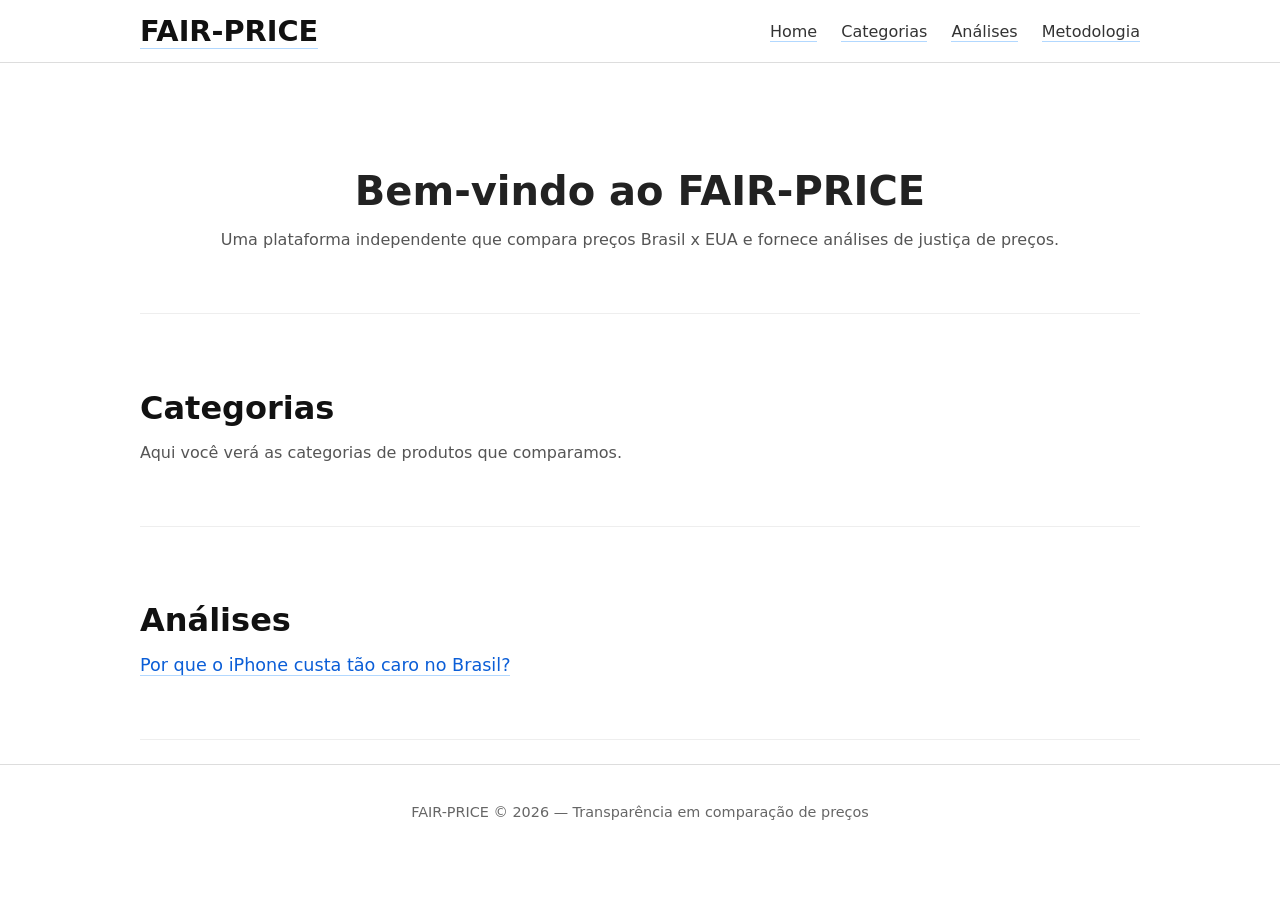
<file: index.html>
<!DOCTYPE html>
<html lang="pt-BR">
<head>
  <meta charset="UTF-8" />
  <meta name="viewport" content="width=device-width, initial-scale=1" />
  <title>FAIR-PRICE</title>
  <link rel="stylesheet" href="styles.css" />
</head>

<body>

<header class="site-header">
  <div class="header-container">

    <div class="logo">
      <a href="#home">FAIR-PRICE</a>
    </div>

    <nav class="nav-menu">
      <ul>
        <li><a href="#home">Home</a></li>
        <li><a href="#categorias">Categorias</a></li>
        <li><a href="#analises">Análises</a></li>
        <li><a href="metodologia.html">Metodologia</a></li>
      </ul>
    </nav>

  </div>
</header>

<main>

  <section id="home" class="section home-section">
    <h1>Bem-vindo ao FAIR-PRICE</h1>
    <p>Uma plataforma independente que compara preços Brasil x EUA e fornece análises de justiça de preços.</p>
  </section>

  <section id="categorias" class="section categorias-section">
    <h2>Categorias</h2>
    <p>Aqui você verá as categorias de produtos que comparamos.</p>
  </section>

  <section id="analises" class="section analises-section">
    <h2>Análises</h2>

    <ul class="analysis-list">
      <li>
        <a href="iphone-brasil.html">
          Por que o iPhone custa tão caro no Brasil?
        </a>
      </li>
    </ul>
  </section>

</main>

<footer class="site-footer">
  <p>FAIR-PRICE &copy; 2026 — Transparência em comparação de preços</p>
</footer>

<script src="script.js"></script>
</body>
</html>
</file>
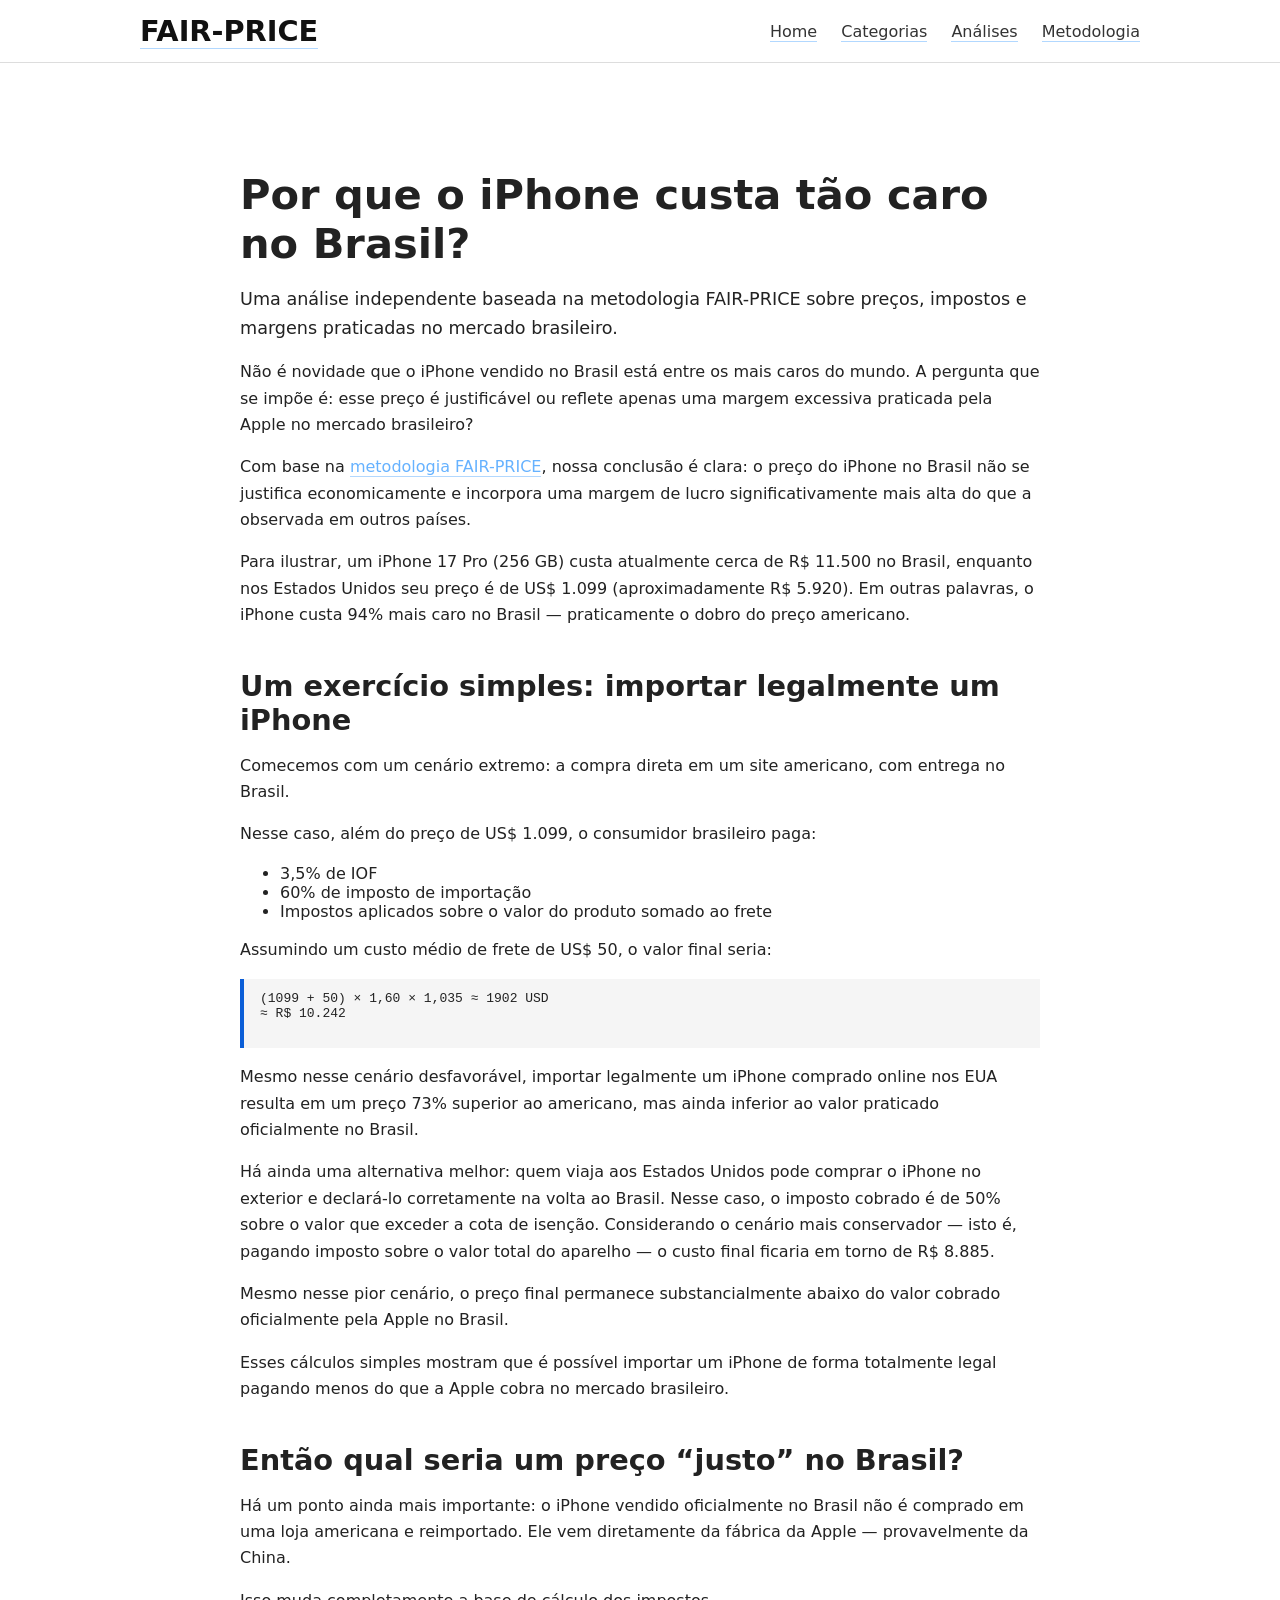
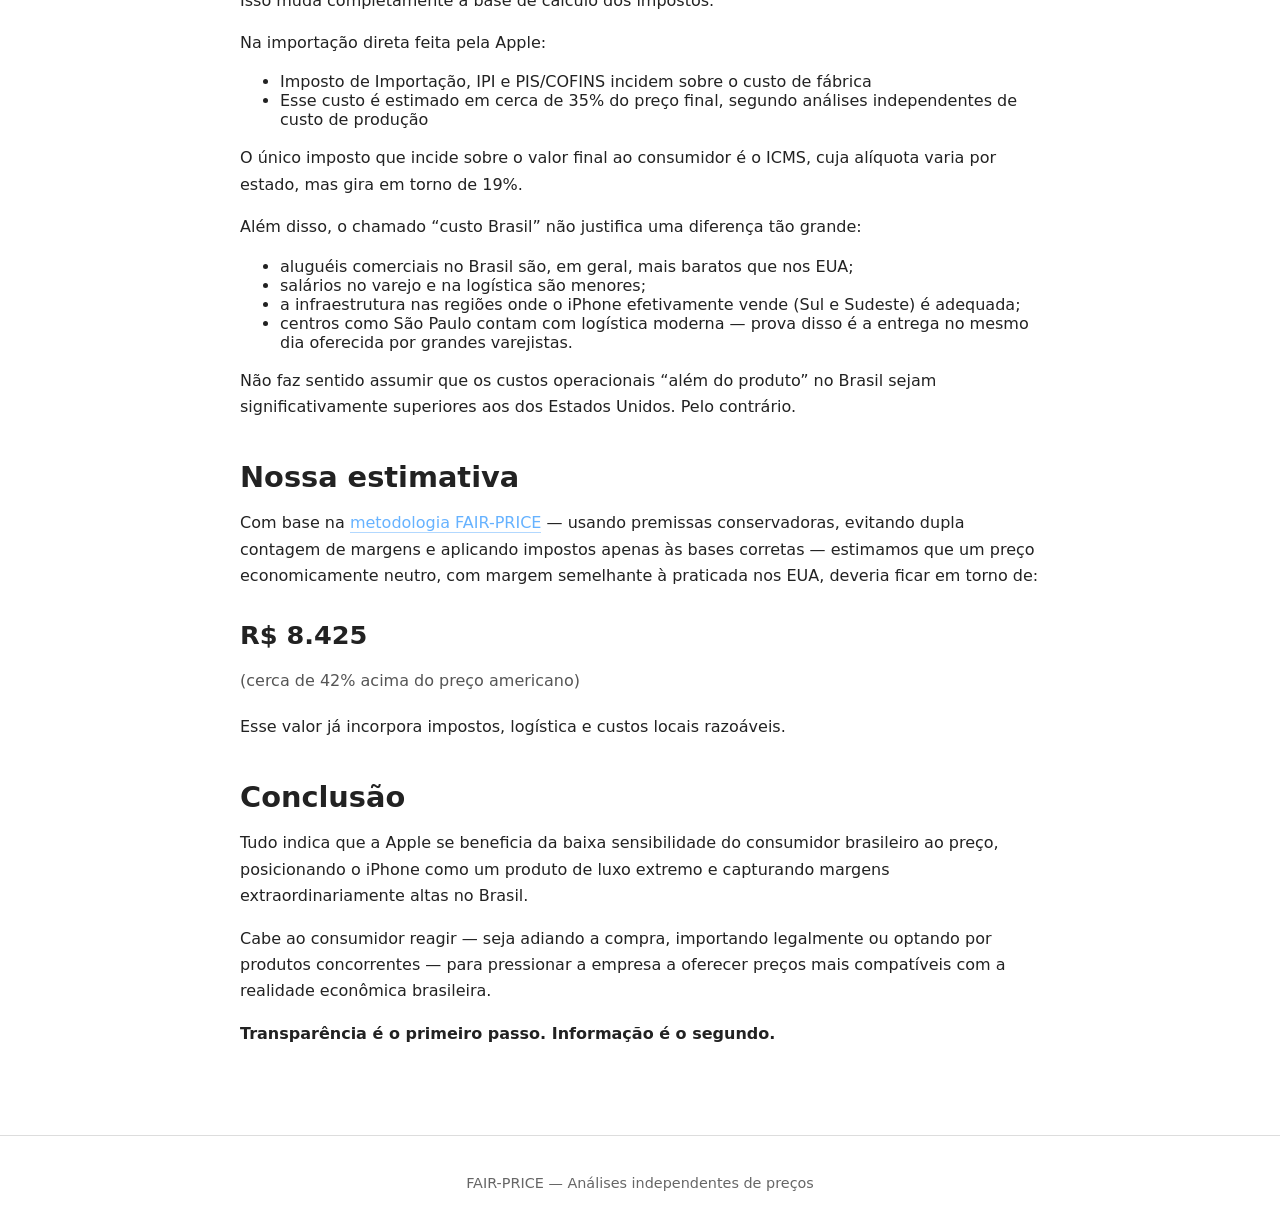
<file: iphone-brasil.html>
<!DOCTYPE html>
<html lang="pt-BR">
<head>
  <meta charset="UTF-8" />
  <meta name="viewport" content="width=device-width, initial-scale=1" />
  <title>Por que o iPhone custa tão caro no Brasil? — FAIR-PRICE</title>
  <link rel="stylesheet" href="styles.css" />
</head>

<body>

<header class="site-header">
  <div class="header-container">
    <div class="logo">
      <a href="index.html">FAIR-PRICE</a>
    </div>
    <nav class="nav-menu">
      <ul>
        <li><a href="index.html#home">Home</a></li>
        <li><a href="index.html#categorias">Categorias</a></li>
        <li><a href="index.html#analises">Análises</a></li>
        <li><a href="metodologia.html">Metodologia</a></li>
      </ul>
    </nav>
  </div>
</header>

<main>

  <article class="article">

    <h1>Por que o iPhone custa tão caro no Brasil?</h1>

    <p class="article-intro">
      Uma análise independente baseada na metodologia FAIR-PRICE sobre preços,
      impostos e margens praticadas no mercado brasileiro.
    </p>

    <section>
      <p>
        Não é novidade que o iPhone vendido no Brasil está entre os mais caros do mundo.
        A pergunta que se impõe é: esse preço é justificável ou reflete apenas uma margem
        excessiva praticada pela Apple no mercado brasileiro?
      </p>

      <p>
        Com base na <a href="metodologia.html">metodologia FAIR-PRICE</a>, nossa conclusão é clara:
        o preço do iPhone no Brasil não se justifica economicamente e incorpora
        uma margem de lucro significativamente mais alta do que a observada
        em outros países.
      </p>

      <p>
        Para ilustrar, um iPhone 17 Pro (256 GB) custa atualmente cerca de R$ 11.500
        no Brasil, enquanto nos Estados Unidos seu preço é de US$ 1.099
        (aproximadamente R$ 5.920). Em outras palavras, o iPhone custa
        94% mais caro no Brasil — praticamente o dobro do preço americano.
      </p>
    </section>

    <section>
      <h2>Um exercício simples: importar legalmente um iPhone</h2>

      <p>
        Comecemos com um cenário extremo: a compra direta em um site americano,
        com entrega no Brasil.
      </p>

      <p>
        Nesse caso, além do preço de US$ 1.099, o consumidor brasileiro paga:
      </p>

      <ul>
        <li>3,5% de IOF</li>
        <li>60% de imposto de importação</li>
        <li>Impostos aplicados sobre o valor do produto somado ao frete</li>
      </ul>

      <p>
        Assumindo um custo médio de frete de US$ 50, o valor final seria:
      </p>

      <pre class="math">
(1099 + 50) × 1,60 × 1,035 ≈ 1902 USD
≈ R$ 10.242
      </pre>

      <p>
        Mesmo nesse cenário desfavorável, importar legalmente um iPhone comprado online
        nos EUA resulta em um preço 73% superior ao americano, mas ainda inferior
        ao valor praticado oficialmente no Brasil.
      </p>

      <p>
        Há ainda uma alternativa melhor: quem viaja aos Estados Unidos pode comprar
        o iPhone no exterior e declará-lo corretamente na volta ao Brasil.
        Nesse caso, o imposto cobrado é de 50% sobre o valor que exceder a cota
        de isenção. Considerando o cenário mais conservador — isto é, pagando
        imposto sobre o valor total do aparelho — o custo final ficaria em torno
        de R$ 8.885.
      </p>

      <p>
        Mesmo nesse pior cenário, o preço final permanece substancialmente abaixo
        do valor cobrado oficialmente pela Apple no Brasil.
      </p>

      <p>
        Esses cálculos simples mostram que é possível importar um iPhone de forma
        totalmente legal pagando menos do que a Apple cobra no mercado brasileiro.
      </p>
    </section>

    <section>
      <h2>Então qual seria um preço “justo” no Brasil?</h2>

      <p>
        Há um ponto ainda mais importante: o iPhone vendido oficialmente no Brasil
        não é comprado em uma loja americana e reimportado. Ele vem diretamente
        da fábrica da Apple — provavelmente da China.
      </p>

      <p>
        Isso muda completamente a base de cálculo dos impostos.
      </p>

      <p>
        Na importação direta feita pela Apple:
      </p>

      <ul>
        <li>Imposto de Importação, IPI e PIS/COFINS incidem sobre o custo de fábrica</li>
        <li>
          Esse custo é estimado em cerca de 35% do preço final, segundo análises
          independentes de custo de produção
        </li>
      </ul>

      <p>
        O único imposto que incide sobre o valor final ao consumidor é o ICMS,
        cuja alíquota varia por estado, mas gira em torno de 19%.
      </p>

      <p>
         Além disso, o chamado “custo Brasil” não justifica uma diferença tão grande:
      </p>

      <ul>
        <li>aluguéis comerciais no Brasil são, em geral, mais baratos que nos EUA;</li>
        <li>salários no varejo e na logística são menores;</li>
        <li>
          a infraestrutura nas regiões onde o iPhone efetivamente vende
          (Sul e Sudeste) é adequada;
        </li>
        <li>
          centros como São Paulo contam com logística moderna — prova disso é a
          entrega no mesmo dia oferecida por grandes varejistas.
        </li>
      </ul>

      <p>
        Não faz sentido assumir que os custos operacionais “além do produto”
        no Brasil sejam significativamente superiores aos dos Estados Unidos.
        Pelo contrário.
      </p>
    </section>

    <section>
      <h2>Nossa estimativa</h2>

      <p>
        Com base na <a href="metodologia.html">metodologia FAIR-PRICE</a> — usando premissas conservadoras, evitando
        dupla contagem de margens e aplicando impostos apenas às bases corretas —
        estimamos que um preço economicamente neutro, com margem semelhante
        à praticada nos EUA, deveria ficar em torno de:
      </p>

      <p class="highlight">
        R$ 8.425<br />
        <span>(cerca de 42% acima do preço americano)</span>
      </p>

      <p>
        Esse valor já incorpora impostos, logística e custos locais razoáveis.
      </p>
    </section>

    <section>
      <h2>Conclusão</h2>

      <p>
        Tudo indica que a Apple se beneficia da baixa sensibilidade do consumidor
        brasileiro ao preço, posicionando o iPhone como um produto de luxo extremo
        e capturando margens extraordinariamente altas no Brasil.
      </p>

      <p>
        Cabe ao consumidor reagir — seja adiando a compra, importando legalmente
        ou optando por produtos concorrentes — para pressionar a empresa a oferecer
        preços mais compatíveis com a realidade econômica brasileira.
      </p>

      <p>
        <strong>Transparência é o primeiro passo. Informação é o segundo.</strong>
      </p>
    </section>

  </article>

</main>

<footer class="site-footer">
  <p>FAIR-PRICE — Análises independentes de preços</p>
</footer>

</body>
</html>
</file>
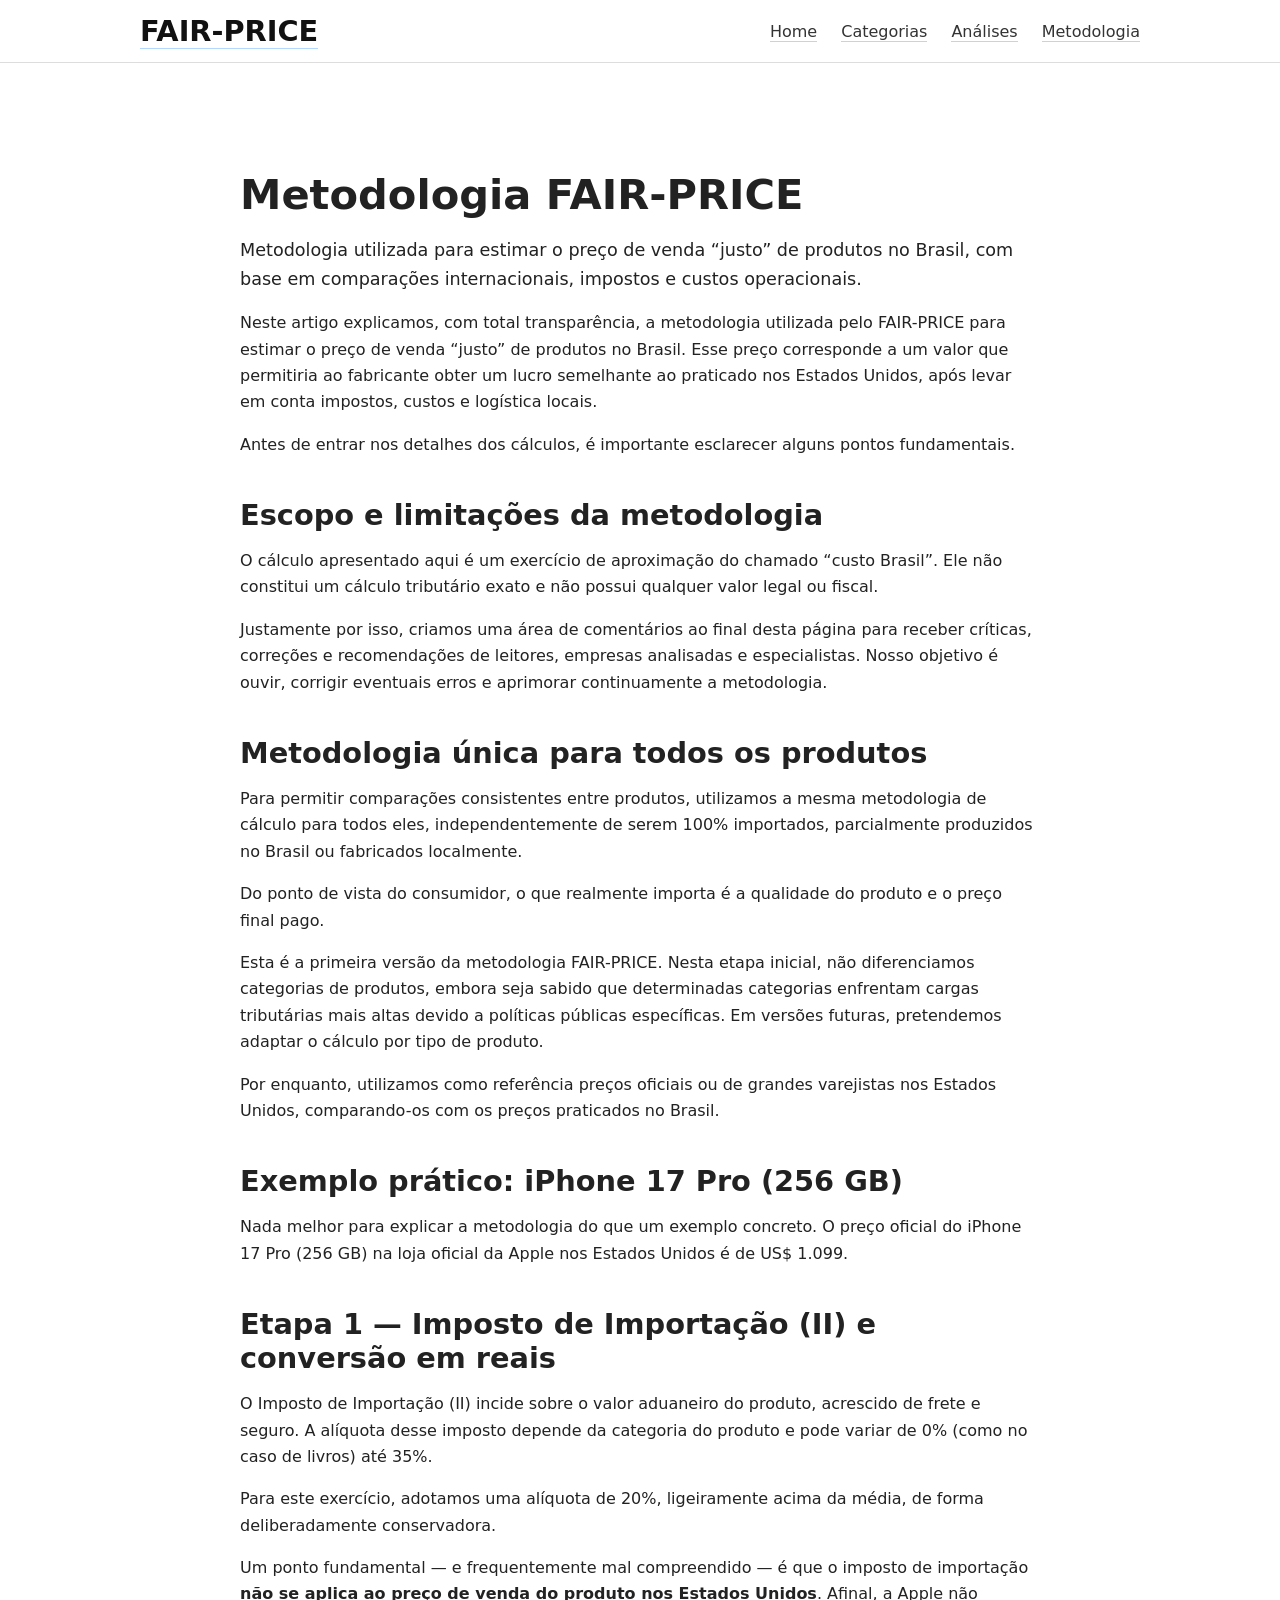
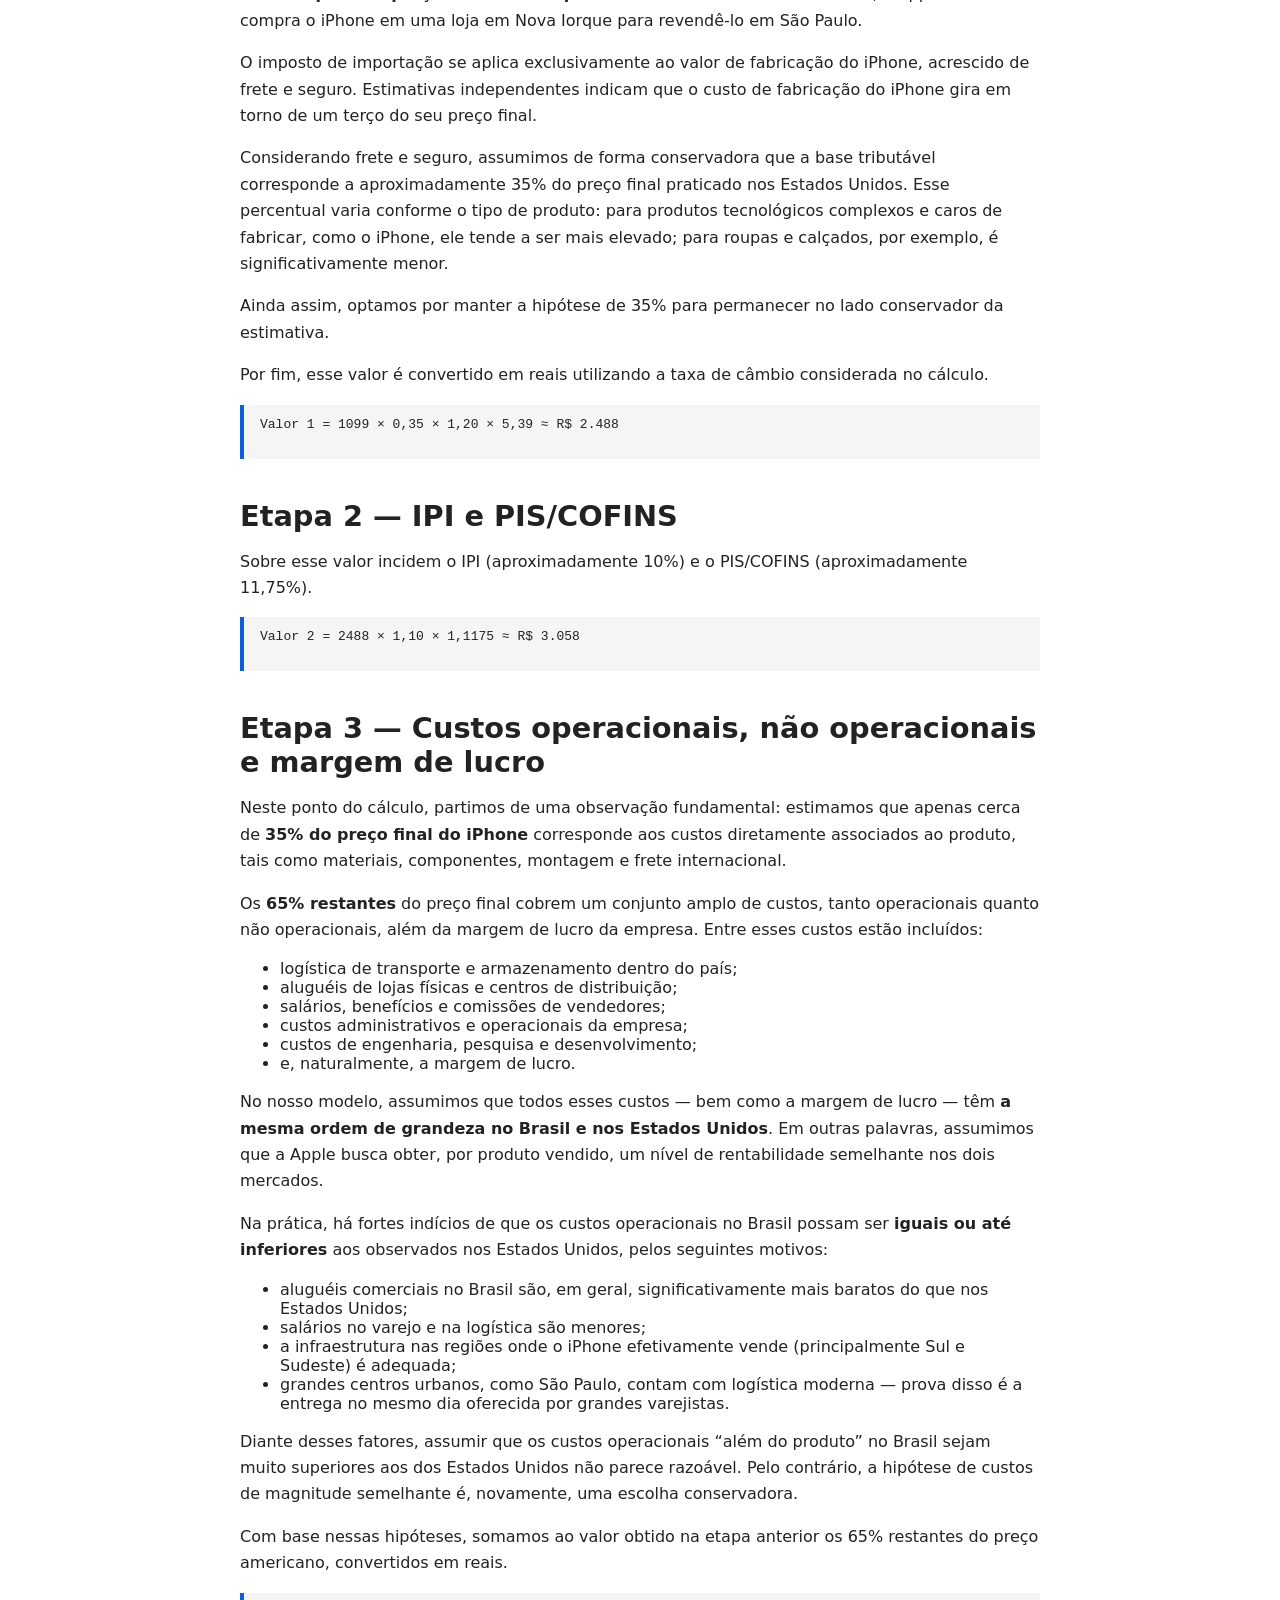
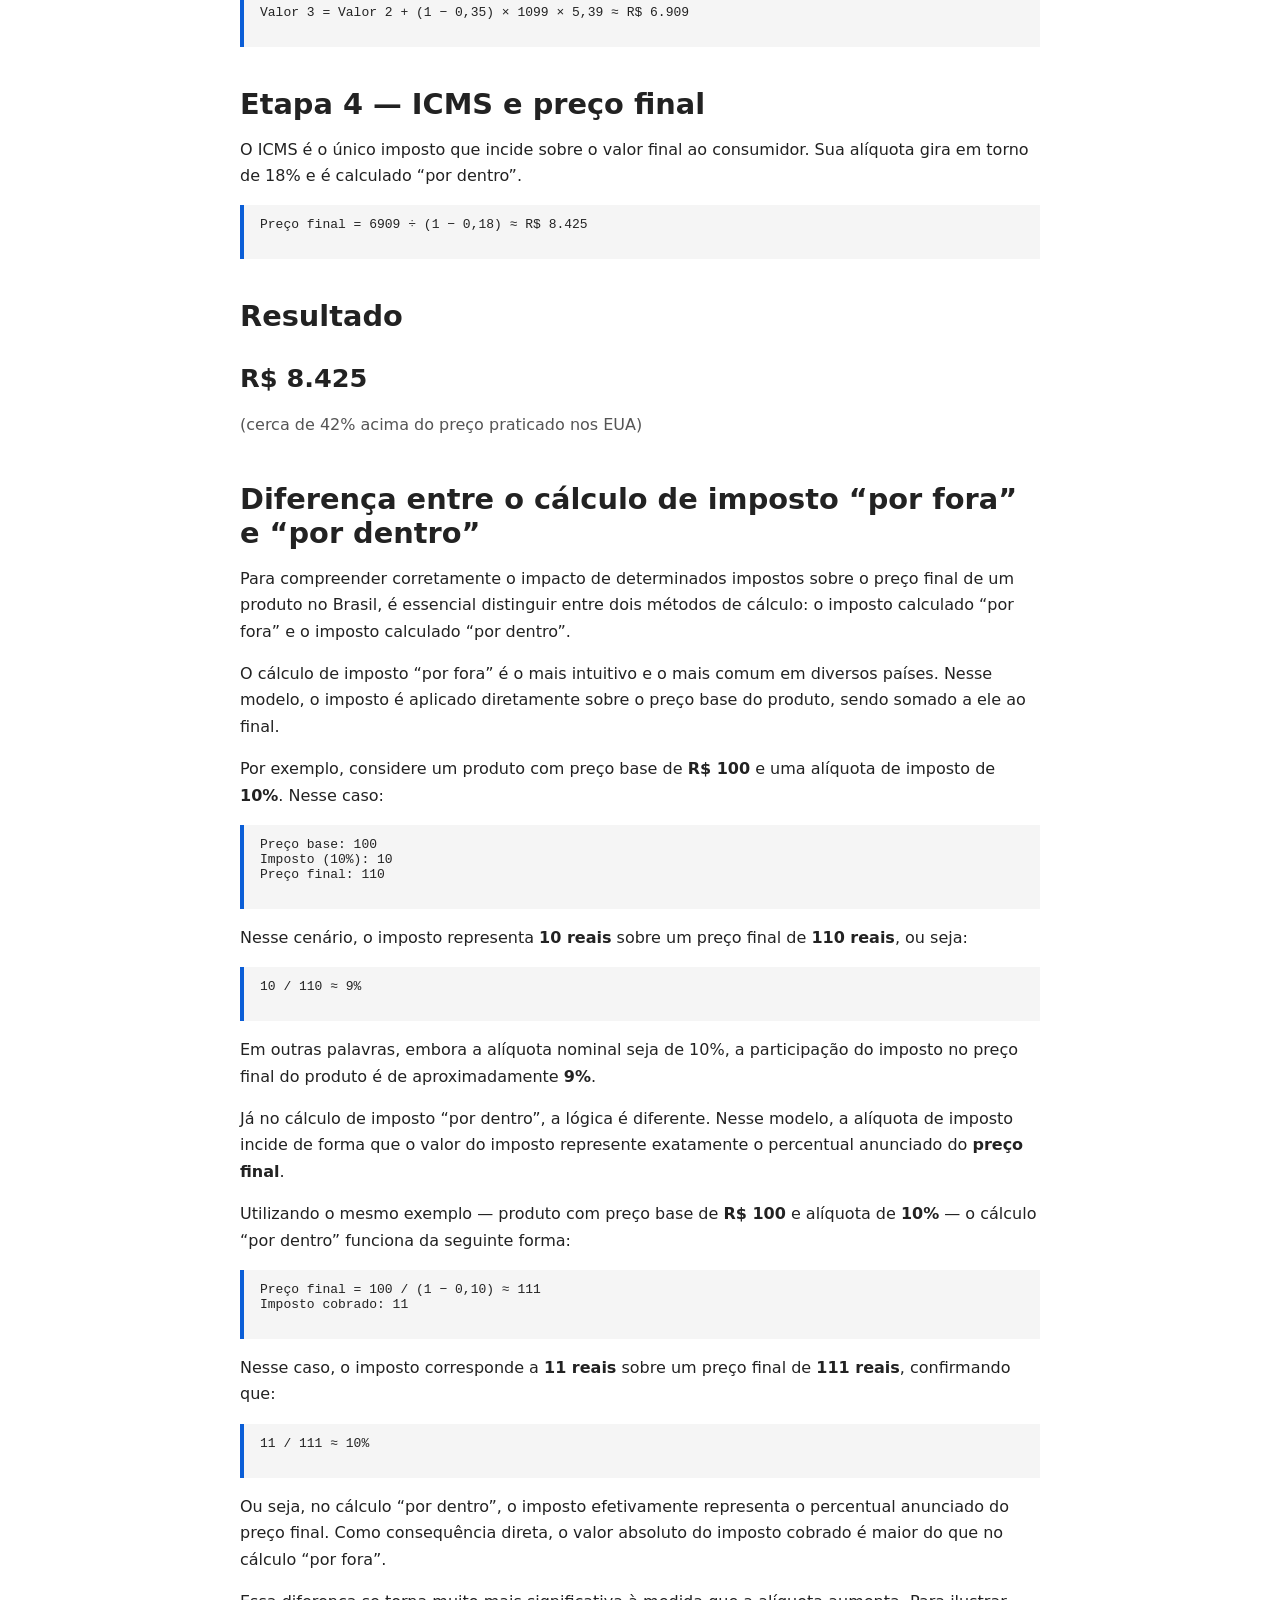
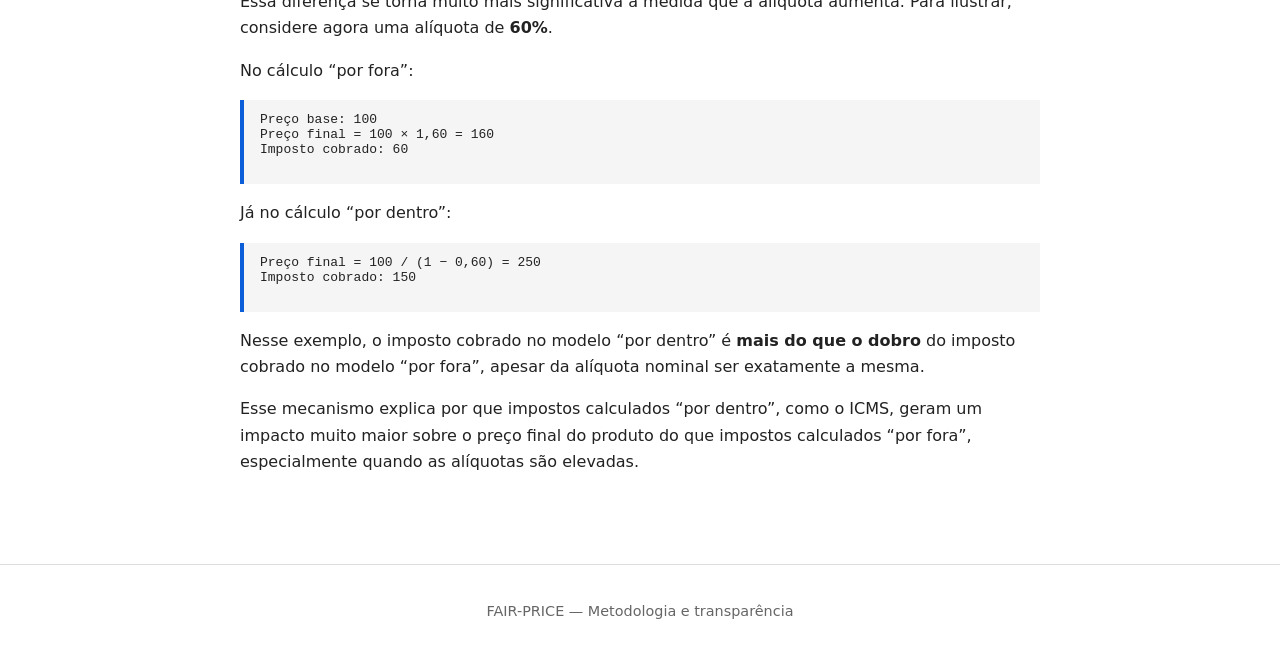
<file: metodologia.html>
<!DOCTYPE html>
<html lang="pt-BR">
<head>
  <meta charset="UTF-8" />
  <meta name="viewport" content="width=device-width, initial-scale=1" />
  <title>Metodologia FAIR-PRICE</title>
  <link rel="stylesheet" href="styles.css" />
</head>

<body>

<header class="site-header">
  <div class="header-container">
    <div class="logo">
      <a href="index.html">FAIR-PRICE</a>
    </div>
    <nav class="nav-menu">
      <ul>
        <li><a href="index.html#home">Home</a></li>
        <li><a href="index.html#categorias">Categorias</a></li>
        <li><a href="index.html#analises">Análises</a></li>
        <li><a href="metodologia.html">Metodologia</a></li>
      </ul>
    </nav>
  </div>
</header>

<main>

  <article class="article">

    <h1>Metodologia FAIR-PRICE</h1>

    <p class="article-intro">
      Metodologia utilizada para estimar o preço de venda “justo” de produtos no Brasil,
      com base em comparações internacionais, impostos e custos operacionais.
    </p>

    <section>
      <p>
        Neste artigo explicamos, com total transparência, a metodologia utilizada pelo
        FAIR-PRICE para estimar o preço de venda “justo” de produtos no Brasil.
        Esse preço corresponde a um valor que permitiria ao fabricante obter um lucro
        semelhante ao praticado nos Estados Unidos, após levar em conta impostos,
        custos e logística locais.
      </p>

      <p>
        Antes de entrar nos detalhes dos cálculos, é importante esclarecer alguns pontos fundamentais.
      </p>
    </section>

    <section>
      <h2>Escopo e limitações da metodologia</h2>

      <p>
        O cálculo apresentado aqui é um exercício de aproximação do chamado “custo Brasil”.
        Ele não constitui um cálculo tributário exato e não possui qualquer valor legal ou fiscal.
      </p>

      <p>
        Justamente por isso, criamos uma área de comentários ao final desta página para receber
        críticas, correções e recomendações de leitores, empresas analisadas e especialistas.
        Nosso objetivo é ouvir, corrigir eventuais erros e aprimorar continuamente a metodologia.
      </p>
    </section>

    <section>
      <h2>Metodologia única para todos os produtos</h2>

      <p>
        Para permitir comparações consistentes entre produtos, utilizamos a mesma metodologia
        de cálculo para todos eles, independentemente de serem 100% importados, parcialmente
        produzidos no Brasil ou fabricados localmente.
      </p>

      <p>
        Do ponto de vista do consumidor, o que realmente importa é a qualidade do produto
        e o preço final pago.
      </p>

      <p>
        Esta é a primeira versão da metodologia FAIR-PRICE. Nesta etapa inicial, não
        diferenciamos categorias de produtos, embora seja sabido que determinadas categorias
        enfrentam cargas tributárias mais altas devido a políticas públicas específicas.
        Em versões futuras, pretendemos adaptar o cálculo por tipo de produto.
      </p>

      <p>
        Por enquanto, utilizamos como referência preços oficiais ou de grandes varejistas
        nos Estados Unidos, comparando-os com os preços praticados no Brasil.
      </p>
    </section>

    <section>
      <h2>Exemplo prático: iPhone 17 Pro (256 GB)</h2>

      <p>
        Nada melhor para explicar a metodologia do que um exemplo concreto.
        O preço oficial do iPhone 17 Pro (256 GB) na loja oficial da Apple nos
        Estados Unidos é de US$ 1.099.
      </p>
    </section>

    <section>
  <h2>Etapa 1 — Imposto de Importação (II) e conversão em reais</h2>

  <p>
    O Imposto de Importação (II) incide sobre o valor aduaneiro do produto,
    acrescido de frete e seguro. A alíquota desse imposto depende da categoria
    do produto e pode variar de 0% (como no caso de livros) até 35%.
  </p>

  <p>
    Para este exercício, adotamos uma alíquota de 20%, ligeiramente acima da média,
    de forma deliberadamente conservadora.
  </p>

  <p>
    Um ponto fundamental — e frequentemente mal compreendido — é que o imposto
    de importação <strong>não se aplica ao preço de venda do produto nos Estados Unidos</strong>.
    Afinal, a Apple não compra o iPhone em uma loja em Nova Iorque para revendê-lo
    em São Paulo.
  </p>

  <p>
    O imposto de importação se aplica exclusivamente ao valor de fabricação do iPhone,
    acrescido de frete e seguro. Estimativas independentes indicam que o custo de
    fabricação do iPhone gira em torno de um terço do seu preço final.
  </p>

  <p>
    Considerando frete e seguro, assumimos de forma conservadora que a base tributável
    corresponde a aproximadamente 35% do preço final praticado nos Estados Unidos.
    Esse percentual varia conforme o tipo de produto: para produtos tecnológicos
    complexos e caros de fabricar, como o iPhone, ele tende a ser mais elevado;
    para roupas e calçados, por exemplo, é significativamente menor.
  </p>

  <p>
    Ainda assim, optamos por manter a hipótese de 35% para permanecer no lado
    conservador da estimativa.
  </p>

  <p>
    Por fim, esse valor é convertido em reais utilizando a taxa de câmbio considerada
    no cálculo.
  </p>

  <pre class="math">
Valor 1 = 1099 × 0,35 × 1,20 × 5,39 ≈ R$ 2.488
  </pre>
</section>


    <section>
      <h2>Etapa 2 — IPI e PIS/COFINS</h2>

      <p>
        Sobre esse valor incidem o IPI (aproximadamente 10%) e o PIS/COFINS
        (aproximadamente 11,75%).
      </p>

      <pre class="math">
Valor 2 = 2488 × 1,10 × 1,1175 ≈ R$ 3.058
      </pre>
    </section>

<section>
  <h2>Etapa 3 — Custos operacionais, não operacionais e margem de lucro</h2>

  <p>
    Neste ponto do cálculo, partimos de uma observação fundamental: estimamos que
    apenas cerca de <strong>35% do preço final do iPhone</strong> corresponde aos custos
    diretamente associados ao produto, tais como materiais, componentes, montagem
    e frete internacional.
  </p>

  <p>
    Os <strong>65% restantes</strong> do preço final cobrem um conjunto amplo de custos,
    tanto operacionais quanto não operacionais, além da margem de lucro da empresa.
    Entre esses custos estão incluídos:
  </p>

  <ul>
    <li>logística de transporte e armazenamento dentro do país;</li>
    <li>aluguéis de lojas físicas e centros de distribuição;</li>
    <li>salários, benefícios e comissões de vendedores;</li>
    <li>custos administrativos e operacionais da empresa;</li>
    <li>custos de engenharia, pesquisa e desenvolvimento;</li>
    <li>e, naturalmente, a margem de lucro.</li>
  </ul>

  <p>
    No nosso modelo, assumimos que todos esses custos — bem como a margem de lucro —
    têm <strong>a mesma ordem de grandeza no Brasil e nos Estados Unidos</strong>.
    Em outras palavras, assumimos que a Apple busca obter, por produto vendido,
    um nível de rentabilidade semelhante nos dois mercados.
  </p>

  <p>
    Na prática, há fortes indícios de que os custos operacionais no Brasil possam
    ser <strong>iguais ou até inferiores</strong> aos observados nos Estados Unidos,
    pelos seguintes motivos:
  </p>

  <ul>
    <li>
      aluguéis comerciais no Brasil são, em geral, significativamente mais baratos
      do que nos Estados Unidos;
    </li>
    <li>
      salários no varejo e na logística são menores;
    </li>
    <li>
      a infraestrutura nas regiões onde o iPhone efetivamente vende
      (principalmente Sul e Sudeste) é adequada;
    </li>
    <li>
      grandes centros urbanos, como São Paulo, contam com logística moderna —
      prova disso é a entrega no mesmo dia oferecida por grandes varejistas.
    </li>
  </ul>

  <p>
    Diante desses fatores, assumir que os custos operacionais “além do produto”
    no Brasil sejam muito superiores aos dos Estados Unidos não parece razoável.
    Pelo contrário, a hipótese de custos de magnitude semelhante é, novamente,
    uma escolha conservadora.
  </p>

  <p>
    Com base nessas hipóteses, somamos ao valor obtido na etapa anterior
    os 65% restantes do preço americano, convertidos em reais.
  </p>

  <pre class="math">
Valor 3 = Valor 2 + (1 − 0,35) × 1099 × 5,39 ≈ R$ 6.909
  </pre>
</section>



    <section>
      <h2>Etapa 4 — ICMS e preço final</h2>

      <p>
        O ICMS é o único imposto que incide sobre o valor final ao consumidor.
        Sua alíquota gira em torno de 18% e é calculado “por dentro”.
      </p>

      <pre class="math">
Preço final = 6909 ÷ (1 − 0,18) ≈ R$ 8.425
      </pre>
    </section>

    <section>
      <h2>Resultado</h2>

      <p class="highlight">
        R$ 8.425<br />
        <span>(cerca de 42% acima do preço praticado nos EUA)</span>
      </p>
    </section>
<section>
  <h2>Diferença entre o cálculo de imposto “por fora” e “por dentro”</h2>

  <p>
    Para compreender corretamente o impacto de determinados impostos sobre o preço
    final de um produto no Brasil, é essencial distinguir entre dois métodos de
    cálculo: o imposto calculado “por fora” e o imposto calculado “por dentro”.
  </p>

  <p>
    O cálculo de imposto “por fora” é o mais intuitivo e o mais comum em diversos
    países. Nesse modelo, o imposto é aplicado diretamente sobre o preço base do
    produto, sendo somado a ele ao final.
  </p>

  <p>
    Por exemplo, considere um produto com preço base de <strong>R$ 100</strong> e
    uma alíquota de imposto de <strong>10%</strong>. Nesse caso:
  </p>

  <pre class="math">
Preço base: 100
Imposto (10%): 10
Preço final: 110
  </pre>

  <p>
    Nesse cenário, o imposto representa <strong>10 reais</strong> sobre um preço
    final de <strong>110 reais</strong>, ou seja:
  </p>

  <pre class="math">
10 / 110 ≈ 9%
  </pre>

  <p>
    Em outras palavras, embora a alíquota nominal seja de 10%, a participação do
    imposto no preço final do produto é de aproximadamente <strong>9%</strong>.
  </p>

  <p>
    Já no cálculo de imposto “por dentro”, a lógica é diferente. Nesse modelo,
    a alíquota de imposto incide de forma que o valor do imposto represente
    exatamente o percentual anunciado do <strong>preço final</strong>.
  </p>

  <p>
    Utilizando o mesmo exemplo — produto com preço base de <strong>R$ 100</strong>
    e alíquota de <strong>10%</strong> — o cálculo “por dentro” funciona da seguinte forma:
  </p>

  <pre class="math">
Preço final = 100 / (1 − 0,10) ≈ 111
Imposto cobrado: 11
  </pre>

  <p>
    Nesse caso, o imposto corresponde a <strong>11 reais</strong> sobre um preço
    final de <strong>111 reais</strong>, confirmando que:
  </p>

  <pre class="math">
11 / 111 ≈ 10%
  </pre>

  <p>
    Ou seja, no cálculo “por dentro”, o imposto efetivamente representa o percentual
    anunciado do preço final. Como consequência direta, o valor absoluto do imposto
    cobrado é maior do que no cálculo “por fora”.
  </p>

  <p>
    Essa diferença se torna muito mais significativa à medida que a alíquota aumenta.
    Para ilustrar, considere agora uma alíquota de <strong>60%</strong>.
  </p>

  <p>
    No cálculo “por fora”:
  </p>

  <pre class="math">
Preço base: 100
Preço final = 100 × 1,60 = 160
Imposto cobrado: 60
  </pre>

  <p>
    Já no cálculo “por dentro”:
  </p>

  <pre class="math">
Preço final = 100 / (1 − 0,60) = 250
Imposto cobrado: 150
  </pre>

  <p>
    Nesse exemplo, o imposto cobrado no modelo “por dentro” é <strong>mais do que
    o dobro</strong> do imposto cobrado no modelo “por fora”, apesar da alíquota
    nominal ser exatamente a mesma.
  </p>

  <p>
    Esse mecanismo explica por que impostos calculados “por dentro”, como o ICMS,
    geram um impacto muito maior sobre o preço final do produto do que impostos
    calculados “por fora”, especialmente quando as alíquotas são elevadas.
  </p>
</section>


  </article>

</main>

<footer class="site-footer">
  <p>FAIR-PRICE — Metodologia e transparência</p>
</footer>

</body>
</html>
</file>
<file: styles.css>
/* Base resets and typography */

body, html {
  margin: 0;
  padding: 0;
  font-family: system-ui, -apple-system, BlinkMacSystemFont, sans-serif;
  background: #fff;
  color: #222;
}

a {
  text-decoration: none;
  color: inherit;
}

main {
  max-width: 1000px;
  margin: 0 auto;
  padding: 24px;
}

/* Header */

.site-header {
  width: 100%;
  background: #fff;
  border-bottom: 1px solid #ddd;
  position: sticky;
  top: 0;
  z-index: 100;
}

.header-container {
  max-width: 1000px;
  margin: 0 auto;
  display: flex;
  align-items: center;
  justify-content: space-between;
  padding: 14px 24px;
}

.logo a {
  font-size: 1.8rem;
  font-weight: bold;
  color: #111;
}

.nav-menu ul {
  list-style: none;
  padding: 0;
  margin: 0;
  display: flex;
  gap: 24px;
}

.nav-menu a {
  font-size: 1rem;
  font-weight: 500;
  color: #333;
  transition: color 0.2s ease-in-out;
}

.nav-menu a:hover {
  color: #000;
}

/* Sections */

.section {
  padding: 48px 0;
  border-bottom: 1px solid #eee;
}

.home-section {
  text-align: center;
}

.home-section h1 {
  font-size: 2.5rem;
  margin-bottom: 12px;
}

.home-section p {
  font-size: 1.1rem;
  color: #444;
}

/* Smaller section headings */

.section h2 {
  font-size: 2rem;
  margin-bottom: 12px;
  color: #111;
}

.section p {
  font-size: 1rem;
  color: #555;
}

/* Footer */

.site-footer {
  text-align: center;
  padding: 24px;
  font-size: 0.9rem;
  color: #666;
  border-top: 1px solid #ddd;
}

/* -------- Análises list -------- */

.analysis-list {
  list-style: none;
  padding: 0;
  margin-top: 16px;
}

.analysis-list li {
  margin-bottom: 12px;
}

.analysis-list a {
  font-size: 1.1rem;
  font-weight: 500;
  color: #0b5ed7;
}

.analysis-list a:hover {
  text-decoration: underline;
}

/* -------- Article page -------- */

.article {
  max-width: 800px;
  margin: 0 auto;
  padding: 48px 24px;
}

.article h1 {
  font-size: 2.6rem;
  margin-bottom: 16px;
}

.article-intro {
  font-size: 1.1rem;
  color: #555;
  margin-bottom: 32px;
}

.article h2 {
  font-size: 1.8rem;
  margin-top: 40px;
  margin-bottom: 12px;
}

.article p {
  line-height: 1.65;
  margin-bottom: 16px;
  color: #222;
}

.math {
  background: #f5f5f5;
  padding: 12px 16px;
  border-left: 4px solid #0b5ed7;
  margin: 16px 0;
  font-family: monospace;
}

.highlight {
  font-size: 1.6rem;
  font-weight: 600;
  margin: 24px 0;
}

.highlight span {
  font-size: 1rem;
  font-weight: 400;
  color: #555;
}

a {
  color: #66b2ff;
  text-decoration: none;
  border-bottom: 1px solid rgba(102, 178, 255, 0.5);
  transition: all 0.3s ease;
}

a:hover {
  color: #ffffff;
  border-bottom: 1px solid #ffffff;
}
</file>
